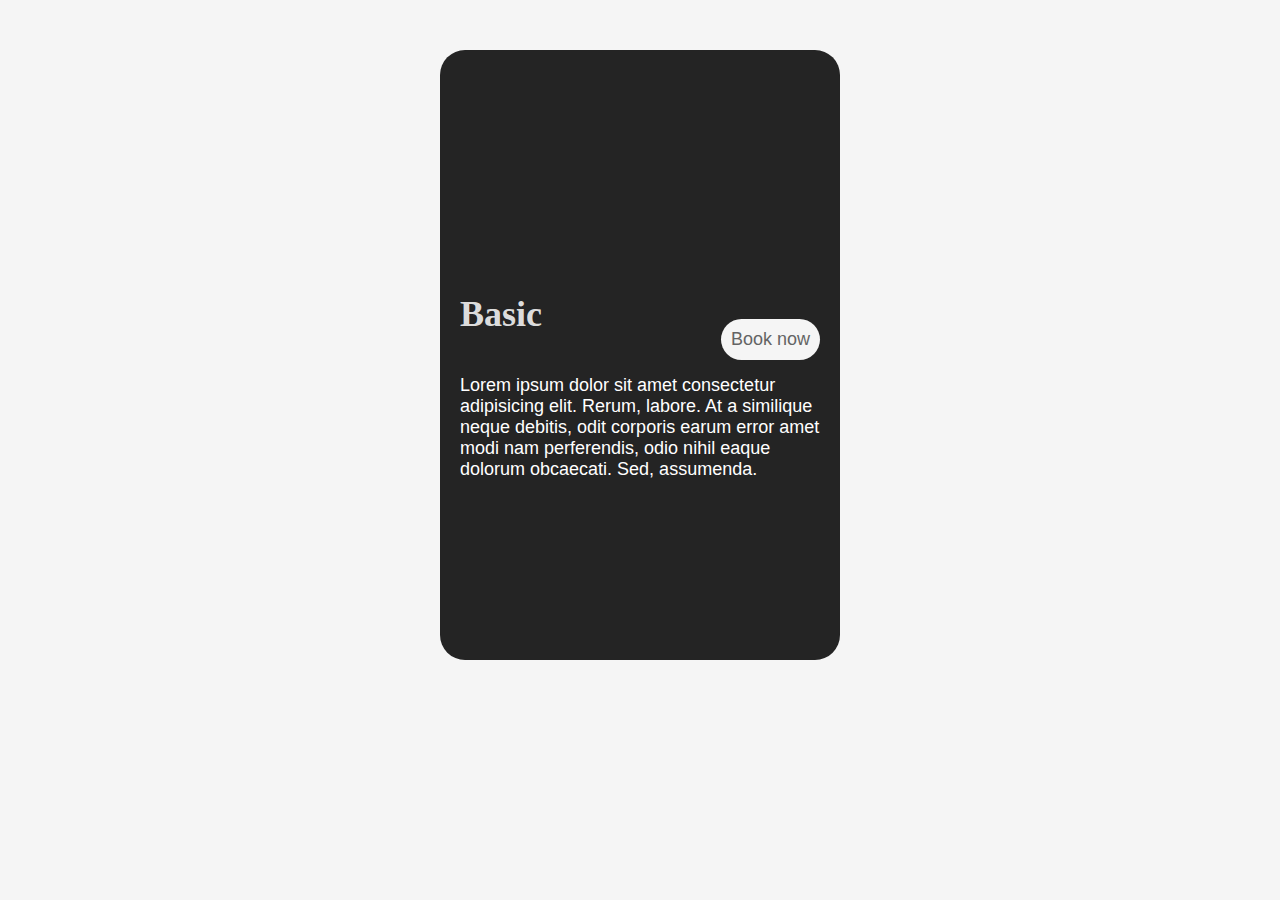
<file: desafio1/index.html>
<!DOCTYPE html>
<html lang="en">
<head>
    <meta charset="UTF-8">
    <meta http-equiv="X-UA-Compatible" content="IE=edge">
    <meta name="viewport" content="width=device-width, initial-scale=1.0">
    <title>Desafío 1</title>
    <link rel="stylesheet" href="style.css">
</head>
<body>
    <main class="main-container">
        <div class="main-container__title">
            <h1>Basic</h1>
        </div>

        <div class="main-conatiner__content">
            <p>Lorem ipsum dolor sit amet consectetur adipisicing elit. Rerum, labore. At a similique neque debitis, odit corporis earum error amet modi nam perferendis, odio nihil eaque dolorum obcaecati. Sed, assumenda.</p>
            <a href="">Book now</a>
        </div>
    </main>

</body>
</html>
</file>
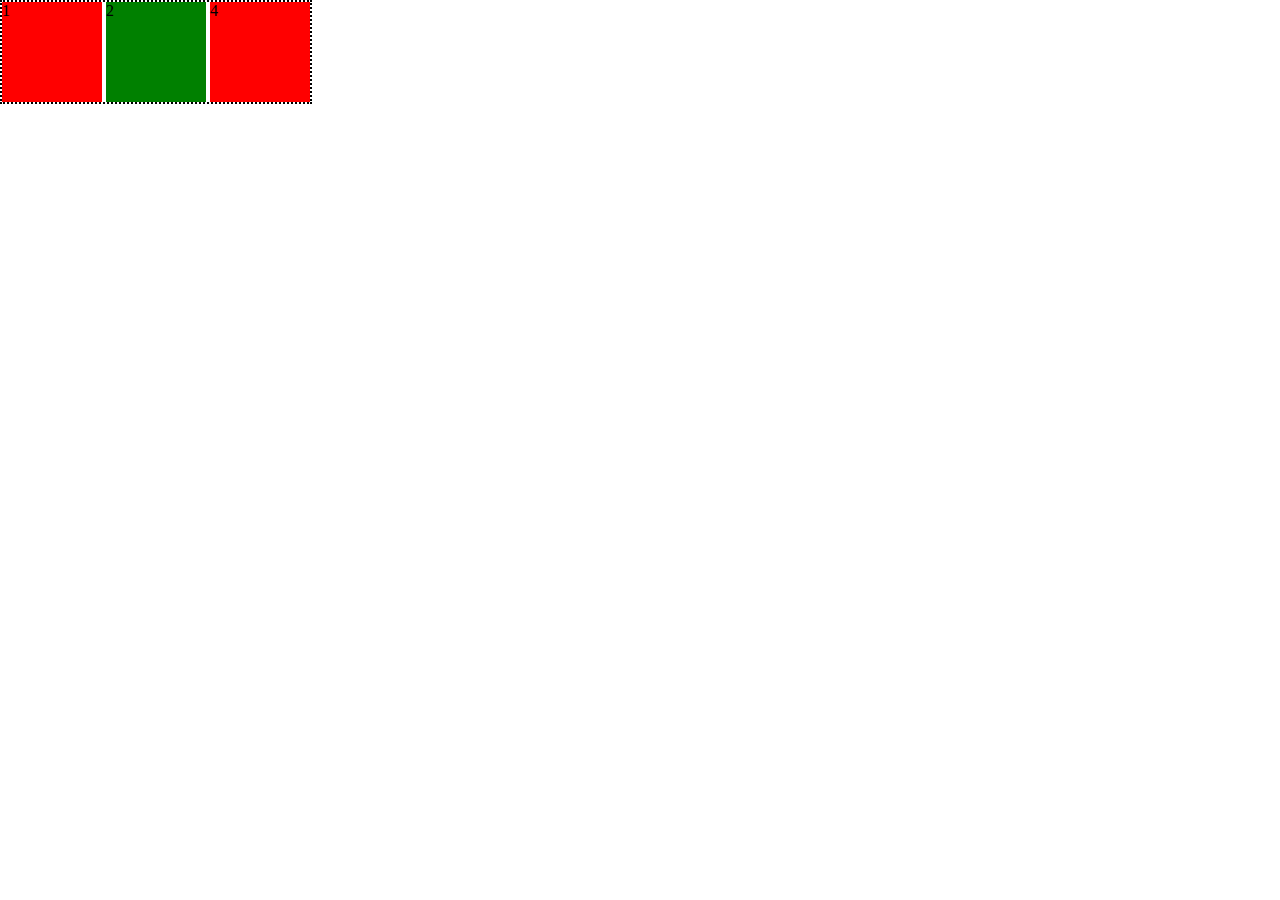
<file: Position/index.html>
<!DOCTYPE html>
<html lang="en">
<head>
    <meta charset="UTF-8">
    <meta http-equiv="X-UA-Compatible" content="IE=edge">
    <meta name="viewport" content="width=device-width, initial-scale=1.0">
    <title>Positions</title>
    <link rel="stylesheet" href="style.css">
</head>
<body>
    <div class="parent">
        <div class="box" id="one">1</div>
        <div class="box" id="two">2</div>
        <div class="box" id="three">3</div>
        <div class="box" id="four">4</div>
    </div>

</body>
</html>
</file>
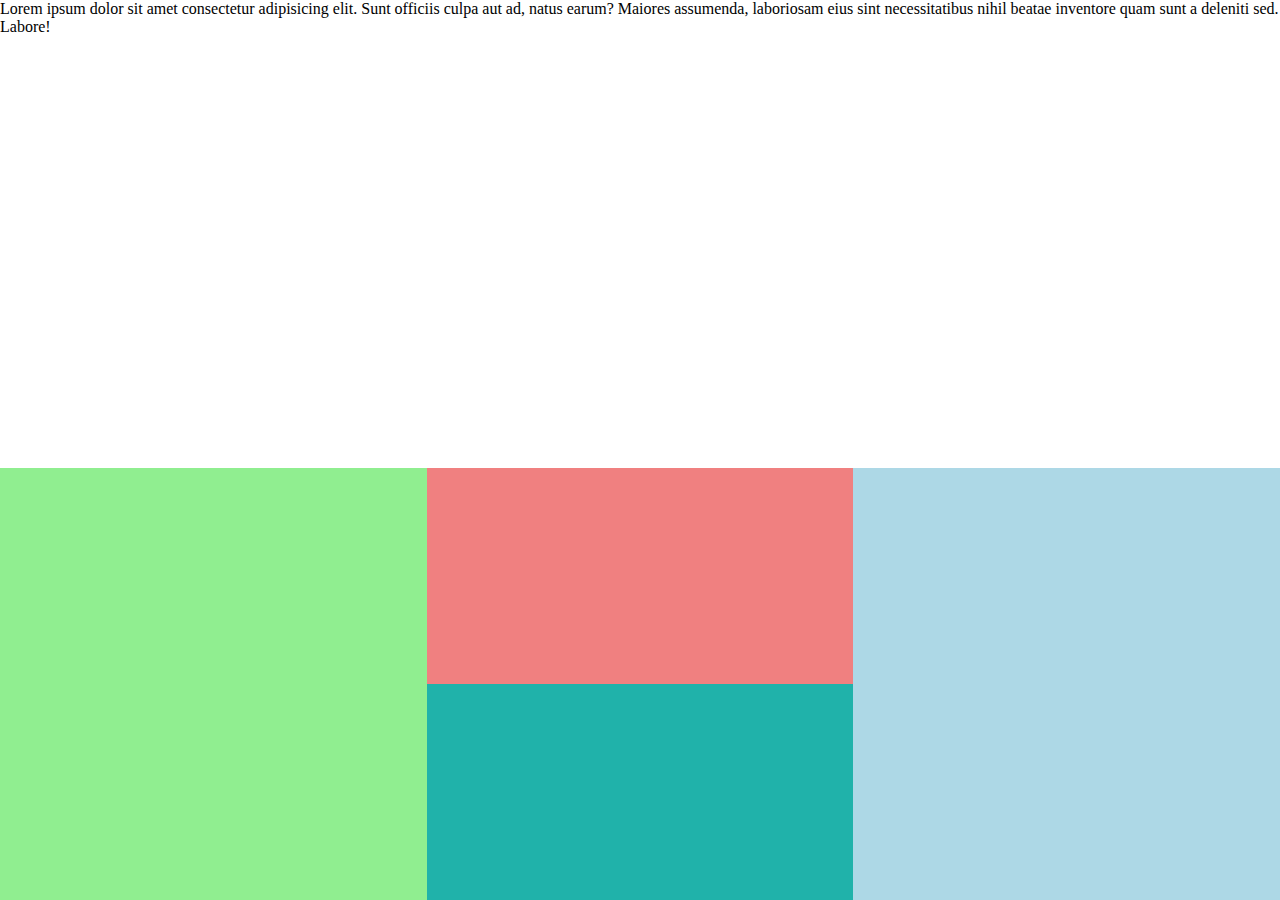
<file: responsive/index.html>
<!DOCTYPE html>
<html lang="en">
<head>
    <meta charset="UTF-8">
    <meta http-equiv="X-UA-Compatible" content="IE=edge">
    <meta name="viewport" content="width=device-width, initial-scale=1.0">
    <title>Document</title>
    <link rel="stylesheet" href="styles.css">
    <link rel="stylesheet" href="tablet.css" media="screen and (min-width: 600px)">
    <link rel="stylesheet" href="desktop.css" media="screen and (min-width: 1000px)">
</head>
<body>
    <main class="container">
        <p>Lorem ipsum dolor sit amet consectetur adipisicing elit. Sunt officiis culpa aut ad, natus earum? Maiores assumenda, laboriosam eius sint necessitatibus nihil beatae inventore quam sunt a deleniti sed. Labore!</p>
        <div class="c1">
            <picture>
                
            </picture>
        </div>
        <div class="c5">
            <div class="c2"></div>
            <div class="c3"></div>
        </div>
        <div class="c4"></div>
    </main>
</body>
</html>
</file>
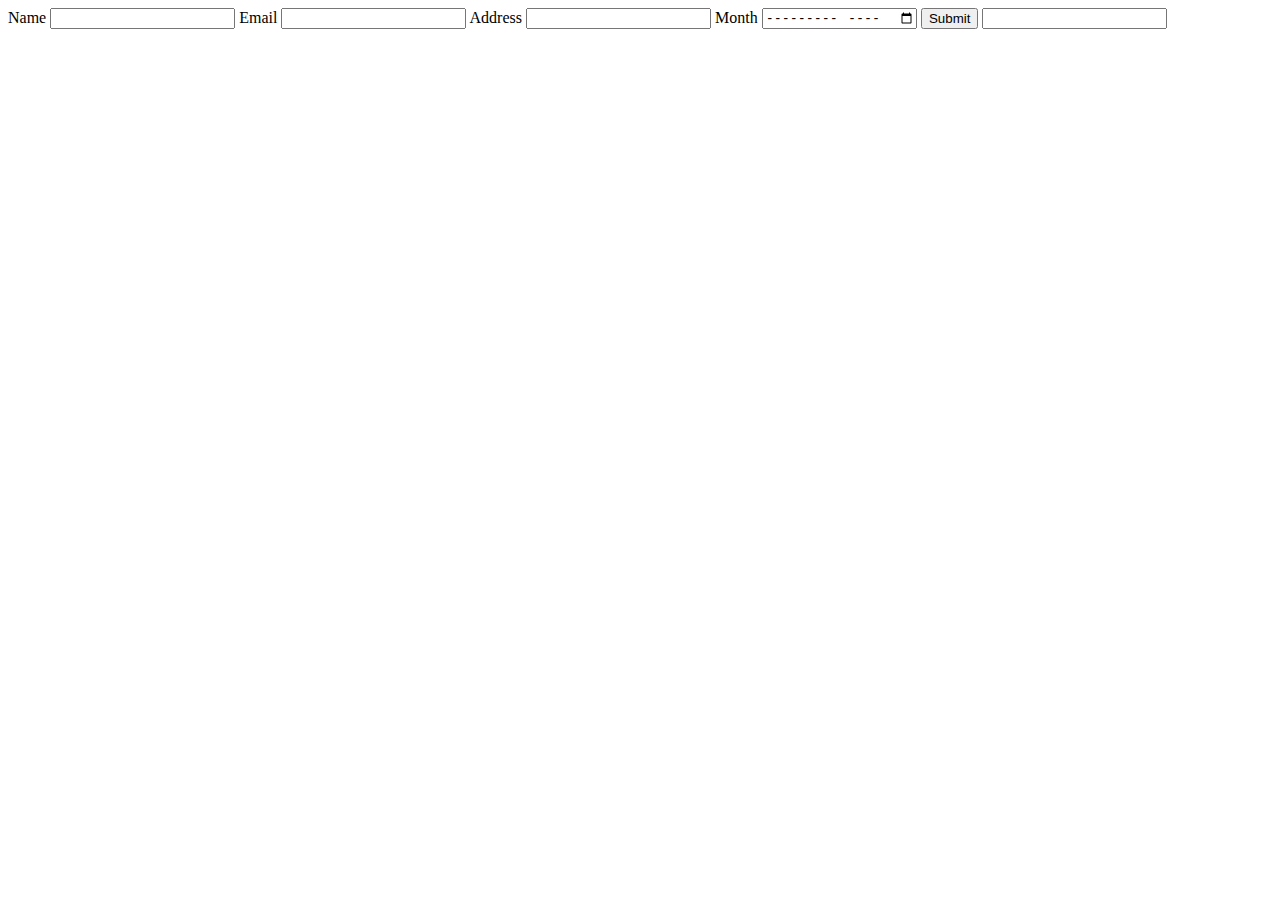
<file: calendario.html>
<!DOCTYPE html>
<html lang="en">
<head>
    <meta charset="UTF-8">
    <meta http-equiv="X-UA-Compatible" content="IE=edge">
    <meta name="description" content="Calendar">
    <meta name="viewport" content="width=device-width, initial-scale=1.0">
    <title>Calendar</title>
</head>
<body>
    <form action="">
        <label for="name">
            <span>Name</span>
            <input type="Name" name="name" id="name" autocomplete="name" required>
        </label>
        <label for="email">
            <span>Email</span>
            <input type="email" name="email" id="email" autocomplete="email">
        </label>
        <label for="address">
            <span>Address</span>
            <input type="text" name="address" id="address" autocomplete="address-level1">
        </label>
        <label for="month">
            <span>Month</span>
            <input type="month" name="month" id="month">
        </label>
        <input type="submit">
        <input list="browser" name="browser">
        <datalist id="browser">
            <option value="Internet Explorer">
            <option value="Firefox">
            <option value="Chrome">
            <option value="Opera">
            <option value="Safari">
        </datalist>
    </form>
</body>
</html>
</file>
<file: desafio1/style.css>
* {
    box-sizing: border-box;
    margin: 0;
    padding: 0;
}

html {
    font-size: 62.5%;
    font-family: 'Segoe UI', Tahoma, Geneva, Verdana, sans-serif;
}

body {
    background-color: #f5f5f5;
}

.main-container {
    top: 50px;
    position: relative;
    background-color: #242424;
    color: white;
    font-size: 1.8rem;
    margin: 0 auto;
    max-width: 400px;
    border-radius: 2.5rem;
    overflow: hidden;
}

.main-container .main-container__title {
    height: 30.5rem;
    background-size: cover;
    background-image: url("https://images.pexels.com/photos/3048527/pexels-photo-3048527.png?auto=compress&cs=tinysrgb&dpr=2&h=750&w=1260");
}

.main-container .main-container__title::before, .main-container .main-container__title::after { 
    content: ''; position: absolute; z-index: -1;
    box-shadow: 0 0 30px rgba(0, 0, 0, 0.9); 
    border-radius: 50%;
}

.main-container .main-container__title::before { 
    top: 15%; 
    left: 0; 
    width: 10%; 
    height: 70%; 
}

.main-container .main-container__title::after { 
    top: 15%; 
    right: 0; 
    width: 10%; 
    height: 70%; 
}

.main-container>.main-container__title>h1 {
    position: absolute;
    padding: 20px;
    color: #FFFFFFDD;
    bottom: 50%;
    font-family: Georgia, 'Times New Roman', Times, serif;
}

.main-container .main-conatiner__content {
    height: 30.5rem;
    padding: 20px;
}

a {
    background-color: whitesmoke;
    color: #646464;
    position: absolute;
    right: 2rem;
    bottom: 30rem;
    text-decoration: none;
    border: none;
    border-radius: 2.5rem;
    padding: 10px;
    font-size: 1.8rem;
    cursor: pointer;
}

a:hover {
    background-color: #caae11;
    color: whitesmoke;
}
</file>
<file: Position/style.css>
* {
    box-sizing: border-box;
    margin: 0;
    padding: 0;
}

.parent {
    border: 2px black dotted;
    display: inline-block;
}

#two {
    background-color: green;
    position: absolute;
}

.box {
    display: inline-block;
    background-color: red;
    width: 100px;
    height: 100px;
}
</file>
<file: responsive/styles.css>
* {
    box-sizing: border-box;
    margin: 0;
    padding: 0;
}


.container {
    display: flex;
    flex-wrap: wrap;

}

.c1, .c2, .c3, .c4, .c5 {
    width: 100%;
    min-width: 150px;
    height: 150px;

}

.c1 {
    background-color: lightblue;
}

.c2 {
    background-color: lightcoral;
}

.c3 {
    background-color: lightseagreen;
}

.c4 {
    background-color: lightgreen;
}

.c5 {
    height: auto;
}


#c1 {
    background-color: lightblue;
}
</file>
<file: responsive/tablet.css>
.container {
    flex-flow: row wrap;
}

.c1 {
    width: 50%;
    height: auto;
}

.c5 {
    width: 50%;
}
</file>
<file: responsive/desktop.css>
.container {
    flex-flow: row wrap;
    height: 100vh;
}

.c5, .c1, .c4 {
    width: 33.33%;
}

.c4 {
    order: 1;
    height: auto;
}

.c5 {
    order: 2;
    height: auto;
}

.c2, .c3 {
    height: 50%;
}

.c1 {
    order: 3;
}
</file>
